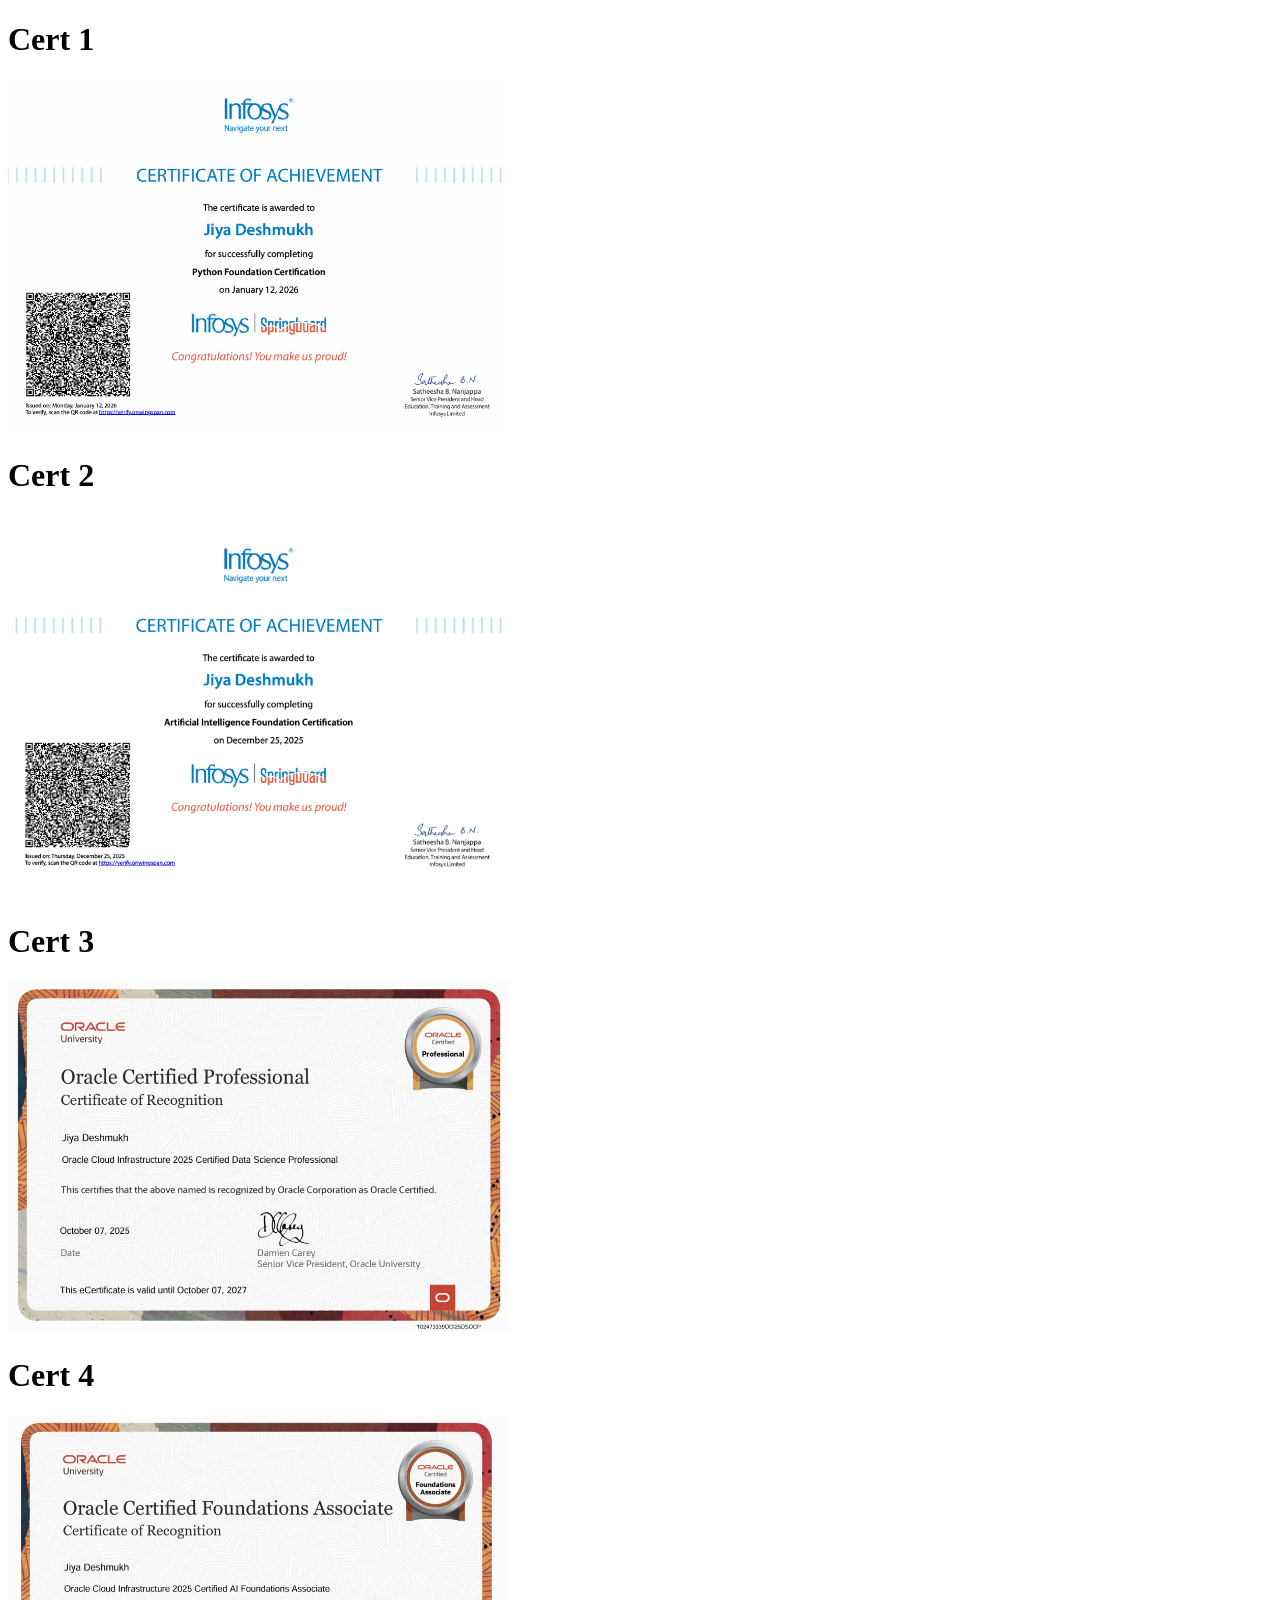
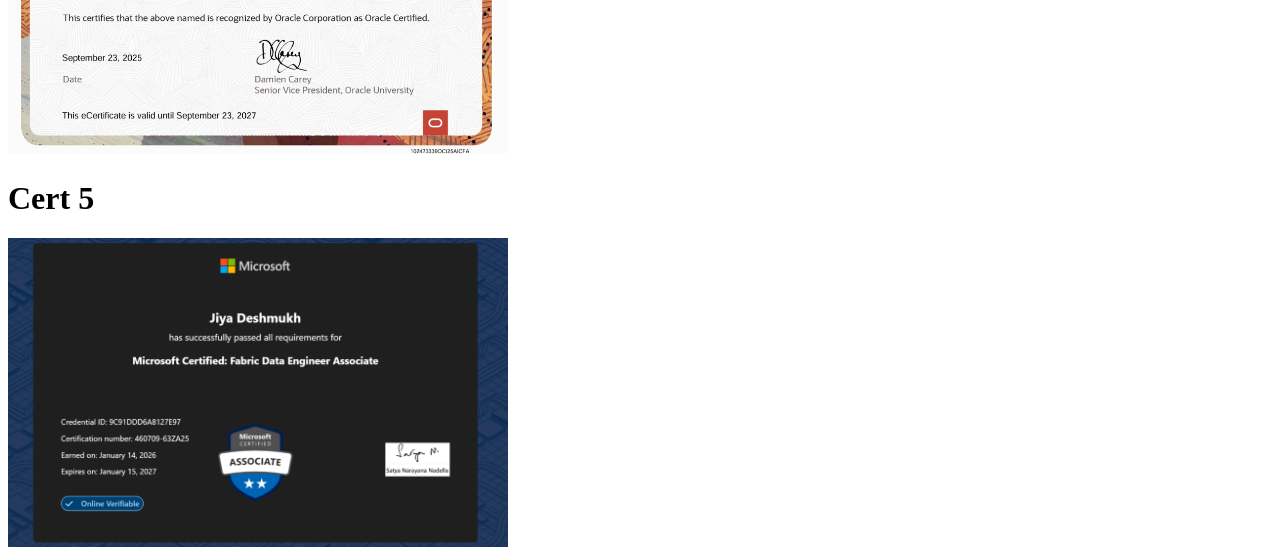
<file: test_certs.html>
<!DOCTYPE html>
<html>
<head>
    <title>Test Certs</title>
</head>
<body>
    <h1>Cert 1</h1>
    <img src="assets/cert1.png" style="max-width: 500px;"><br>
    <h1>Cert 2</h1>
    <img src="assets/cert2.png" style="max-width: 500px;"><br>
    <h1>Cert 3</h1>
    <img src="assets/cert3.png" style="max-width: 500px;"><br>
    <h1>Cert 4</h1>
    <img src="assets/cert4.png" style="max-width: 500px;"><br>
    <h1>Cert 5</h1>
    <img src="assets/cert5.png" style="max-width: 500px;"><br>
</body>
</html>
</file>
